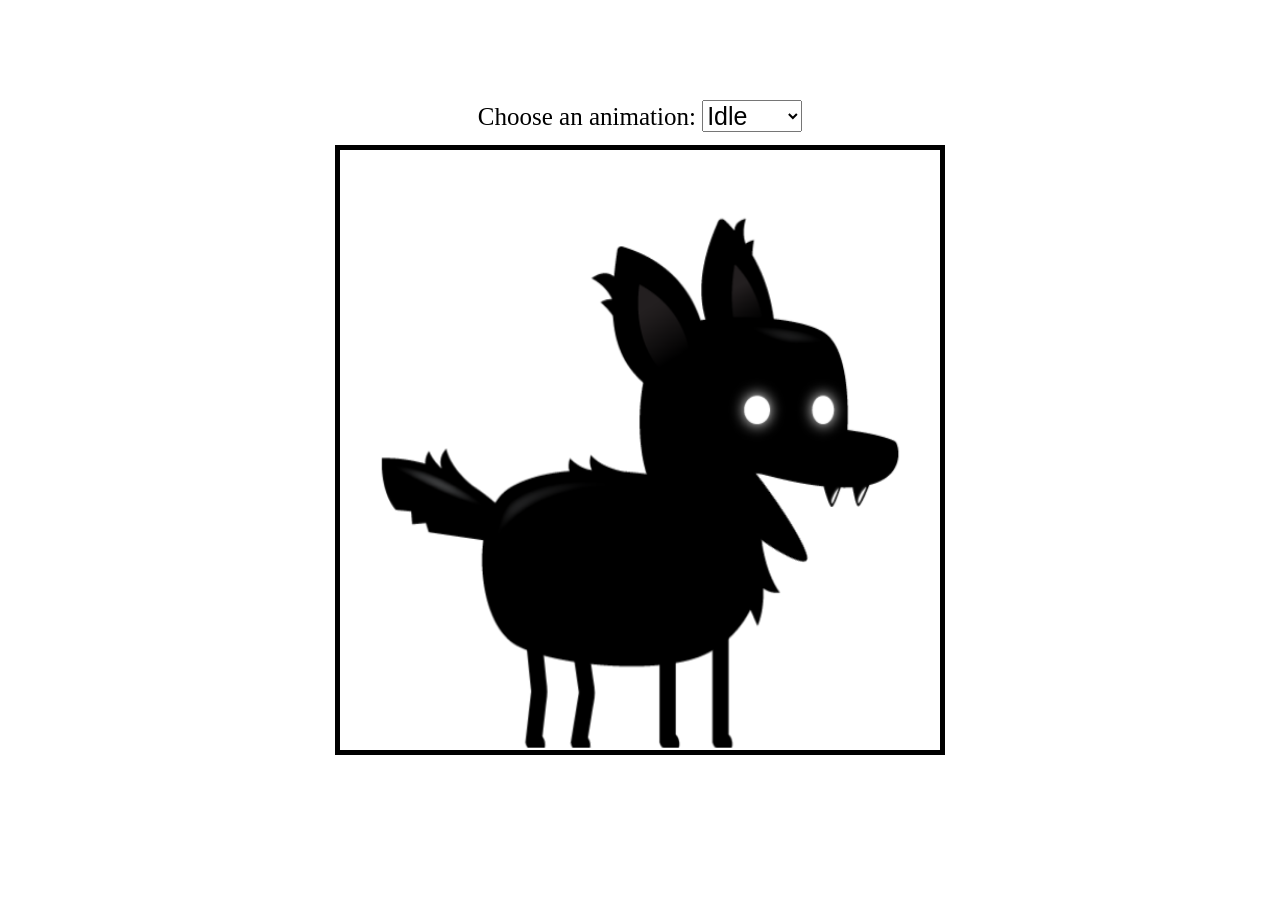
<file: game_1/index.html>
<!DOCTYPE html>
<html lang="en">
<head>
    <meta charset="UTF-8">
    <meta http-equiv="X-UA-Compatible" content="IE=edge">
    <meta name="viewport" content="width=device-width, initial-scale=1.0">
    <title>Sprite Animations</title>
    <link rel="stylesheet" href="style.css">
</head>
<body>
    <canvas id="canvas1"></canvas>
    <div class="controls">
        <label for="animations">Choose an animation:</label>
        <select id="animations">
            <option value="idle">Idle</option>
            <option value="jump">Jump</option>
            <option value="fall">Fall</option>
            <option value="run">Run</option>
            <option value="dizzy">Dizzy</option>
            <option value="sit">Sit</option>
            <option value="roll">Roll</option>
            <option value="bite">Bite</option>
            <option value="ko">KO</option>
            <option value="getHit">Get Hit</option>
        </select>
    </div>
    <script src="script.js"></script>
</body>
</html>
</file>
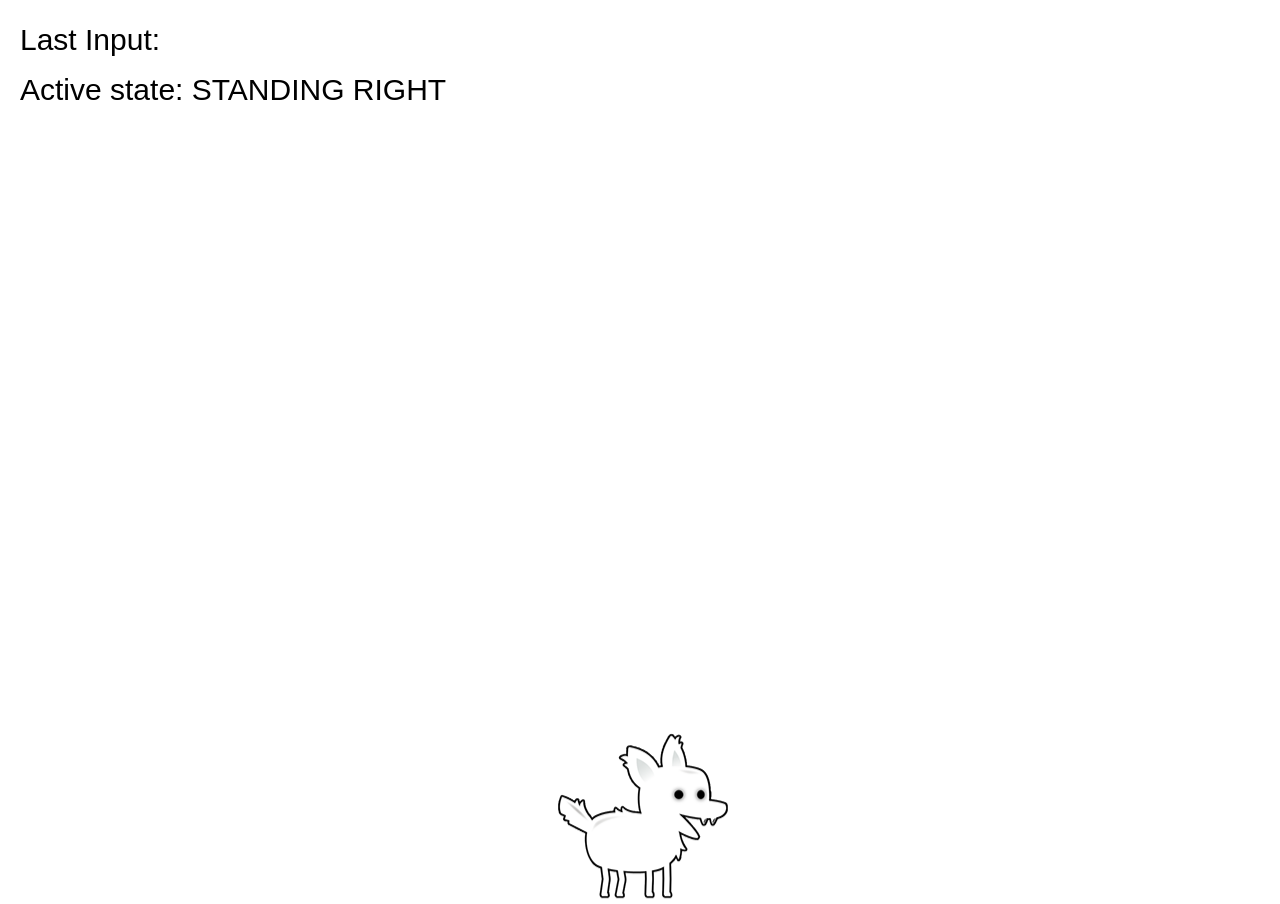
<file: game_10/index.html>
<!DOCTYPE html>
<html lang="en">
    <head>
        <meta charset="UTF-8">
        <meta http-equiv="X-UA-Compatible" content="IE=edge">
        <meta name="viewport" content="width=device-width, initial-scale=1.0">
        <title>State management in games</title>
        <link rel="stylesheet" href="style.css">
    </head>
    <body>
        <canvas id="canvas1"></canvas>
        <img id="dogImage" src="dog_left_right_white.png" />
        <h1 id="loading">LOADING...</h1>

        <script type="module" src="script.js"></script>
    </body>
</html>
</file>
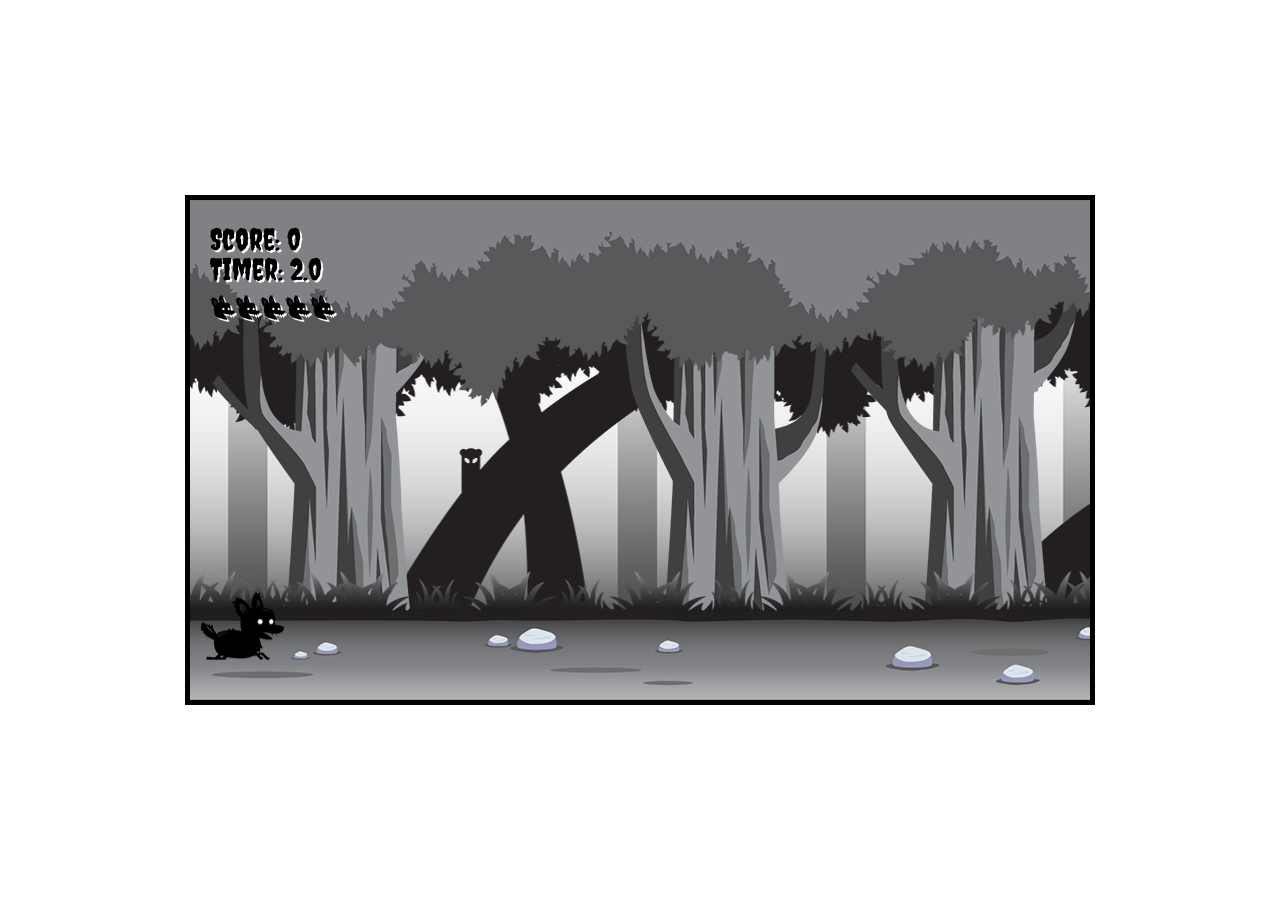
<file: game_11/index.html>
<!DOCTYPE html>
<html lang="en">
<head>
    <meta charset="UTF-8">
    <meta http-equiv="X-UA-Compatible" content="IE=edge">
    <meta name="viewport" content="width=device-width, initial-scale=1.0">
    <title>JavaScript Game</title>
    <link rel="preconnect" href="https://fonts.googleapis.com">
    <link rel="preconnect" href="https://fonts.gstatic.com" crossorigin>
    <link href="https://fonts.googleapis.com/css2?family=Creepster&display=swap" rel="stylesheet">
    <link rel="stylesheet" href="style.css">
</head>
<body>
    <canvas id="canvas1"></canvas>

    <img id="player" src="player.png" alt="Player Image">
    <img id="layer1" src="layer-1.png">
    <img id="layer2" src="layer-2.png">
    <img id="layer3" src="layer-3.png">
    <img id="layer4" src="layer-4.png">
    <img id="layer5" src="layer-5.png">


    <img id="layer1Forest" src="layer-1_forest.png">
    <img id="layer2Forest" src="layer-2_forest.png">
    <img id="layer3Forest" src="layer-3_forest.png">
    <img id="layer4Forest" src="layer-4_forest.png">
    <img id="layer5Forest" src="layer-5_forest.png">

    <img id="enemyFlying" src="enemy_fly.png" alt="Enemy Image">
    <img id="enemyPlant" src="enemy_plant.png" alt="Enemy Image">
    <img id="enemySpider" src="enemy_spider_big.png" alt="Enemy Image">
    <img id="enemySpiderSmall" src="enemy_spider.png">


    
    <img id="enemBat1" src="enemy_bat_1.png">
    <img id="enemBat2" src="enemy_bat_2.png">
    <img id="enemBat3" src="enemy_bat_3.png">

    <img id="enemDigger" src="enemy_digger.png">
    <img id="enemy1Ghost" src="enemy_ghost_1.png">
    <img id="enemy2Ghost" src="enemy_ghost_2.png">
    <img id="enemy3Ghost" src="enemy_ghost_3.png">
    <img id="enemy4Ghost" src="enemy_ghost_4.png">
    <img id="enemyGhostZombie" src="enemy_ground_zombie.png">
    <img id="enemyHand" src="enemy_hand.png">
    <img id="enemyRaven" src="enemy_raven.png">

    <img id="enemySpinner" src="enemy_spinner.png">

    <img id="enemyWorm" src="enemy_worm.png">
    <img id="enemyZombie" src="enemy_zombie.png">


    <img id="lives" src="lives.png">
    <img id="heart" src="heart.png">





    <img id="fire" src="fire.png" alt="Fire Image">
    <img id="boom" src="boom.png" alt="Boom Image">


    <script type="module" src="main.js"></script>
</body>
</html>
</file>
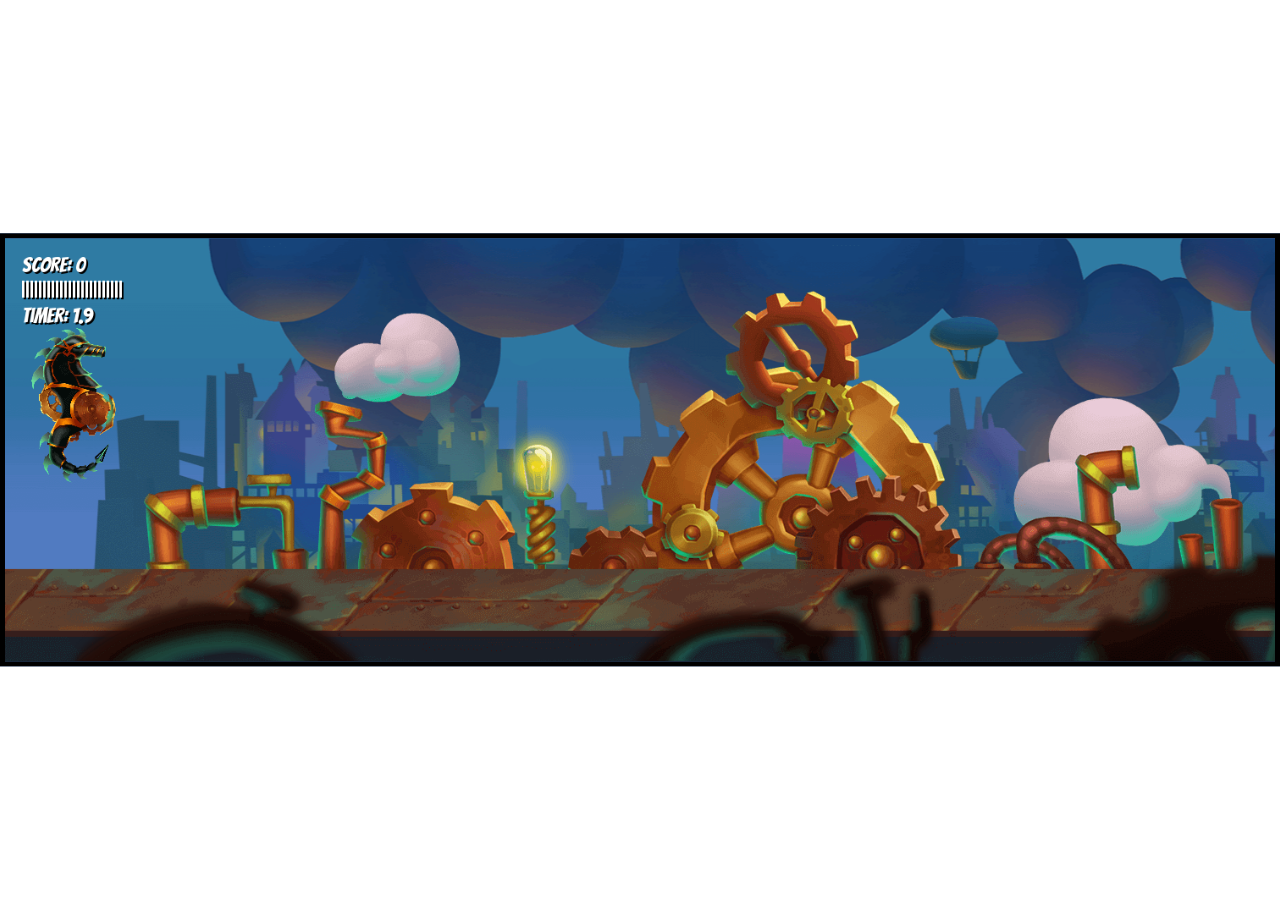
<file: game_12/index.html>
<!DOCTYPE html>
<html lang="en">
<head>
    <meta charset="UTF-8">
    <meta http-equiv="X-UA-Compatible" content="IE-edge">
    <meta name="viewport" content="width=device-width", initial-scale="1.0">
    <title>Javascript Game</title>
    <link rel="stylesheet" href="style.css">
    <link rel="preconnect" href="https://fonts.googleapis.com">
    <link rel="preconnect" href="https://fonts.gstatic.com" crossorigin>
    <link href="https://fonts.googleapis.com/css2?family=Bangers&family=Creepster&display=swap" rel="stylesheet">
</head>
<body>
    <canvas id="canvas1"></canvas>

    <!-- characters -->
    <img id="player" src="assets/player.png">
    <img id="angler1" src="assets/angler1.png">
    <img id="angler2" src="assets/angler2.png">
    <img id="lucky" src="assets/lucky.png">
    <img id="hivewhale" src="assets/hivewhale.png">
    <img id="drone" src="assets/drone.png">

    <!-- props -->
    <img id="projectile" src="assets/projectile.png">
    <img id="gears" src="assets/gears.png">

    <img id="smokeExplosion" src="assets/smokeExplosion.png">
    <img id="fireExplosion" src="assets/fireExplosion.png">

    <!-- environment -->
    <img id="layer1" src="assets/layer1.png">
    <img id="layer2" src="assets/layer2.png">
    <img id="layer3" src="assets/layer3.png">
    <img id="layer4" src="assets/layer4.png">

    <script type="module" src="script.js">
    </script>

</body>
</html>
</file>
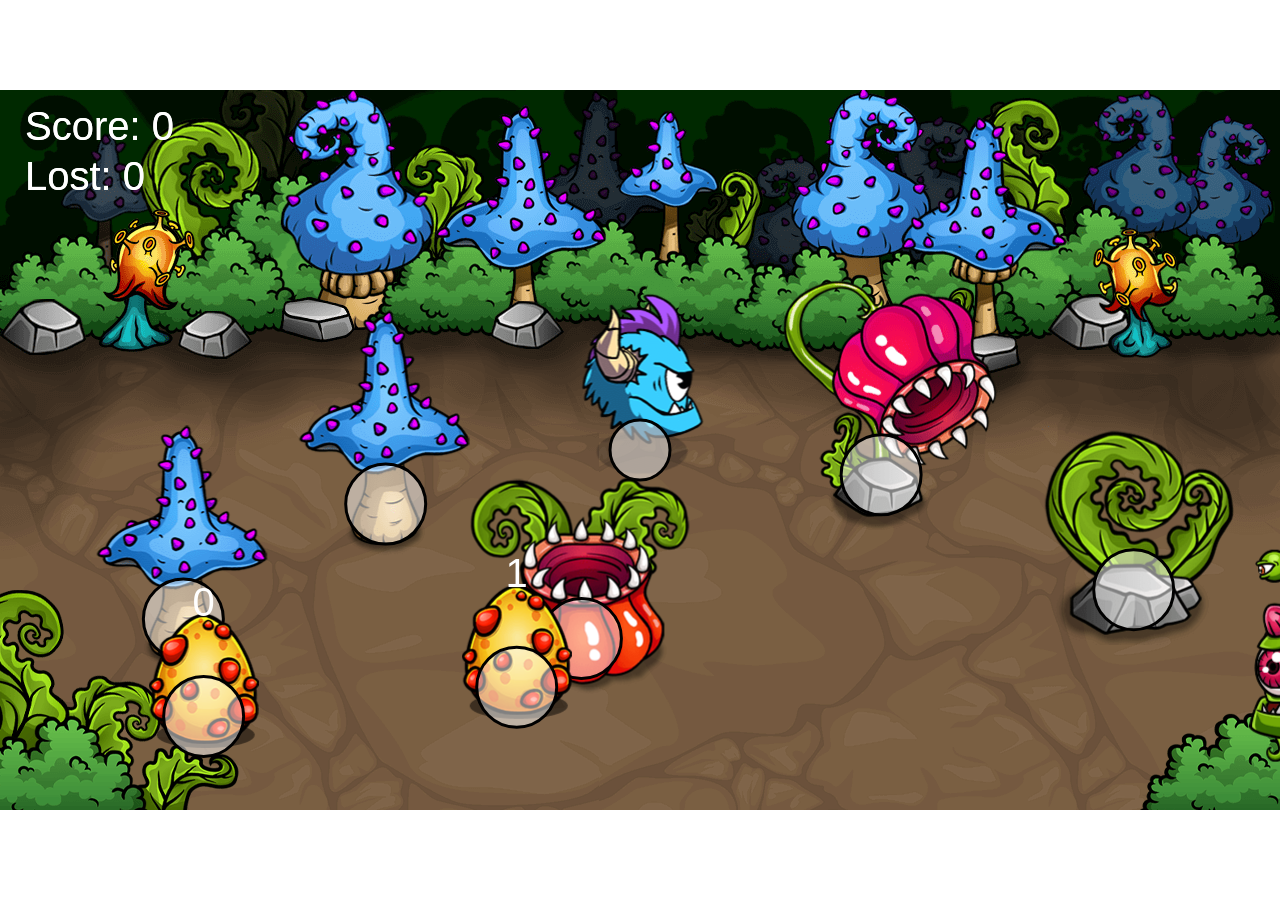
<file: game_13/index.html>
<!DOCTYPE html>
<html lang="en">
    <head>
        <meta charset="UTF-8">
        <meta http-equiv="X-UA-Compatible" content="IE=edge">
        <meta name="viewport" content="width=device-width, initial-scale=1.0">
        <link rel="stylesheet" href="style.css">
        <title>Bullseye!!</title> 
    </head>
    <body>
        <canvas id="canvas1"></canvas>

        <img id="background" src="assets/background.png">
        <img id="overlay" src="assets/overlay.png">
        <img id="obstacles" src="assets/obstacles.png">
        <img id="bull" src="assets/bull.png">
        <img id="egg" src="assets/egg.png">
        <img id="toad" src="assets/toad.png">
        <img id="toads" src="assets/toads.png">
        <img id="larva" src="assets/larva.png">


        <script type="module" src="script.js"></script>
    </body>
</html>
</file>
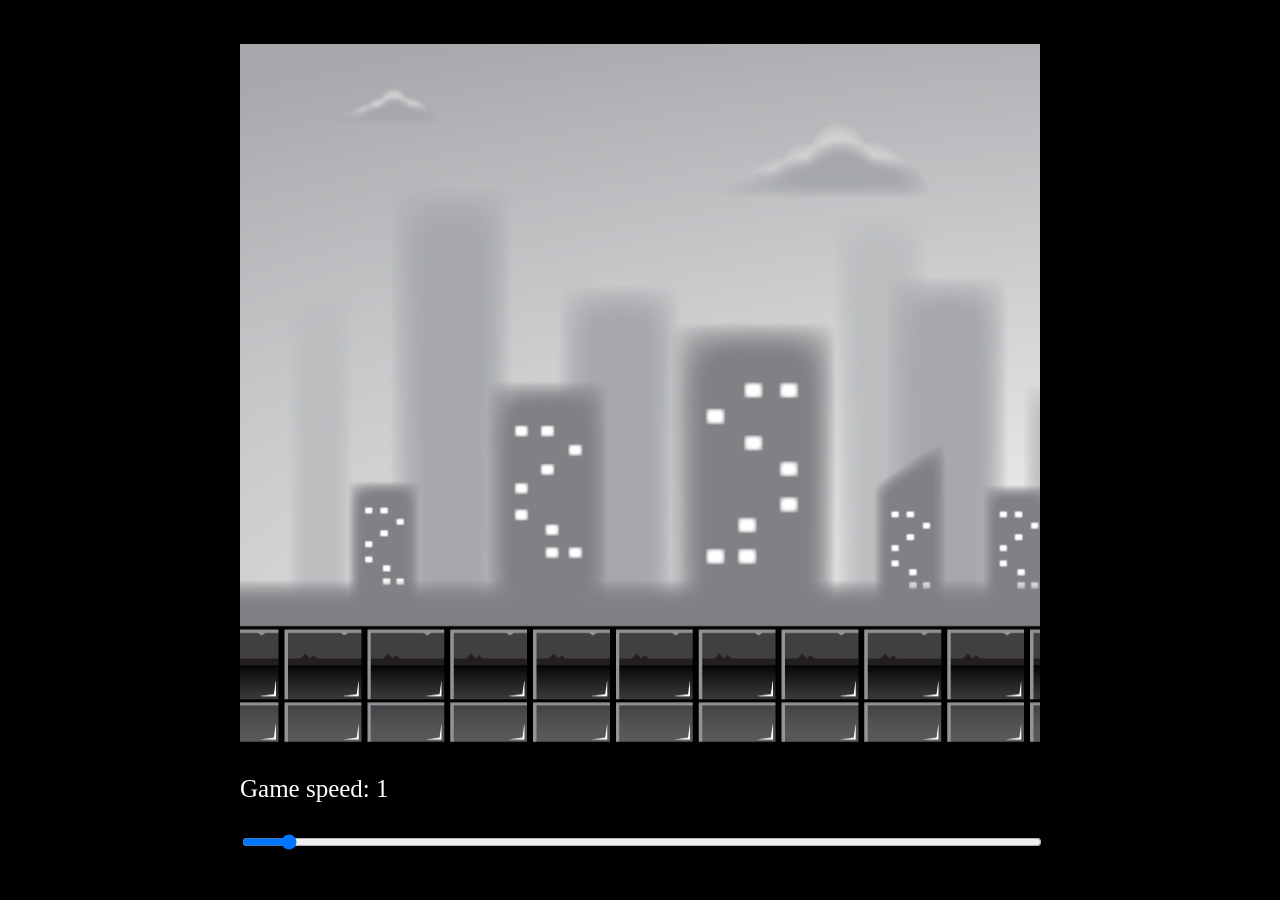
<file: game_2/index.html>
<!DOCTYPE html>
<html lang="en">
<head>
    <meta charset="UTF-8">
    <meta http-equiv="X-UA-Compatible" content="IE=edge">
    <meta name="viewport" content="width=device-width, initial-scale=1.0">
    <title>Parallax Background</title>
    <link rel="stylesheet"  href="style.css">
</head>
<body>
        
    <div id="container">
        <canvas id="canvas1"></canvas>
        <p>Game speed: <span id="showGameSpeed"></span></p>
        <input type="range" name="gameSpeed" min="0" max="20" value="5" class="slider" id="slider">
    </div>
    <script src="script.js"></script>
</body>
</html>
</file>
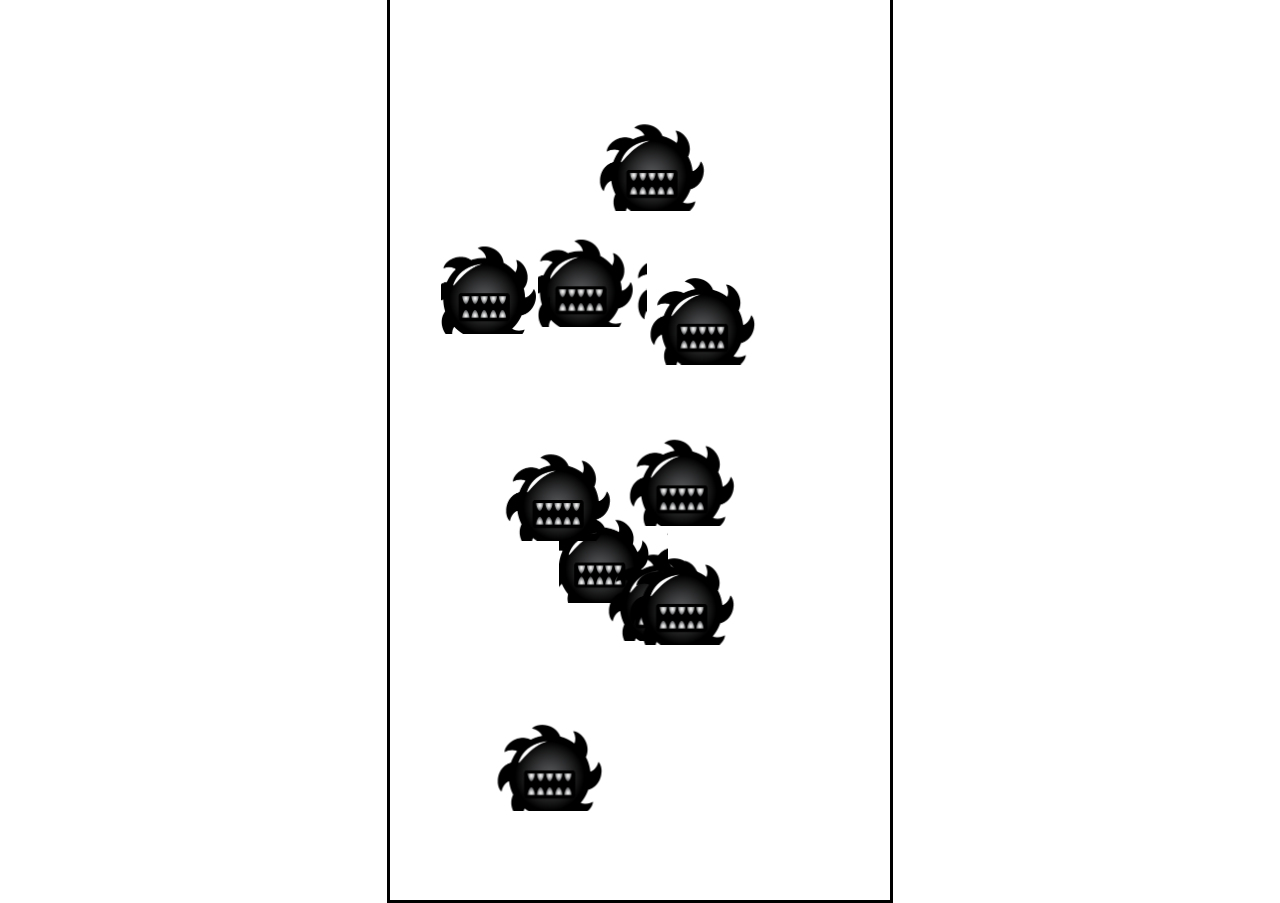
<file: game_3/index.html>
<!DOCTYPE html>
<html lang="en">
    <head>
        <meta charset="UTF-8">
        <meta http-equiv="X-UA-Compatible" content="IE=edge">
        <meta name="viewport" content="width=device-width, initial-scale=1.0">
        <title>NPC movement animations</title>
        <link rel="stylesheet" href="style.css">
    </head>
    <body>
        <canvas id="canvas1"></canvas>
        <script src="script.js"></script>
    </body>
</html>
</file>
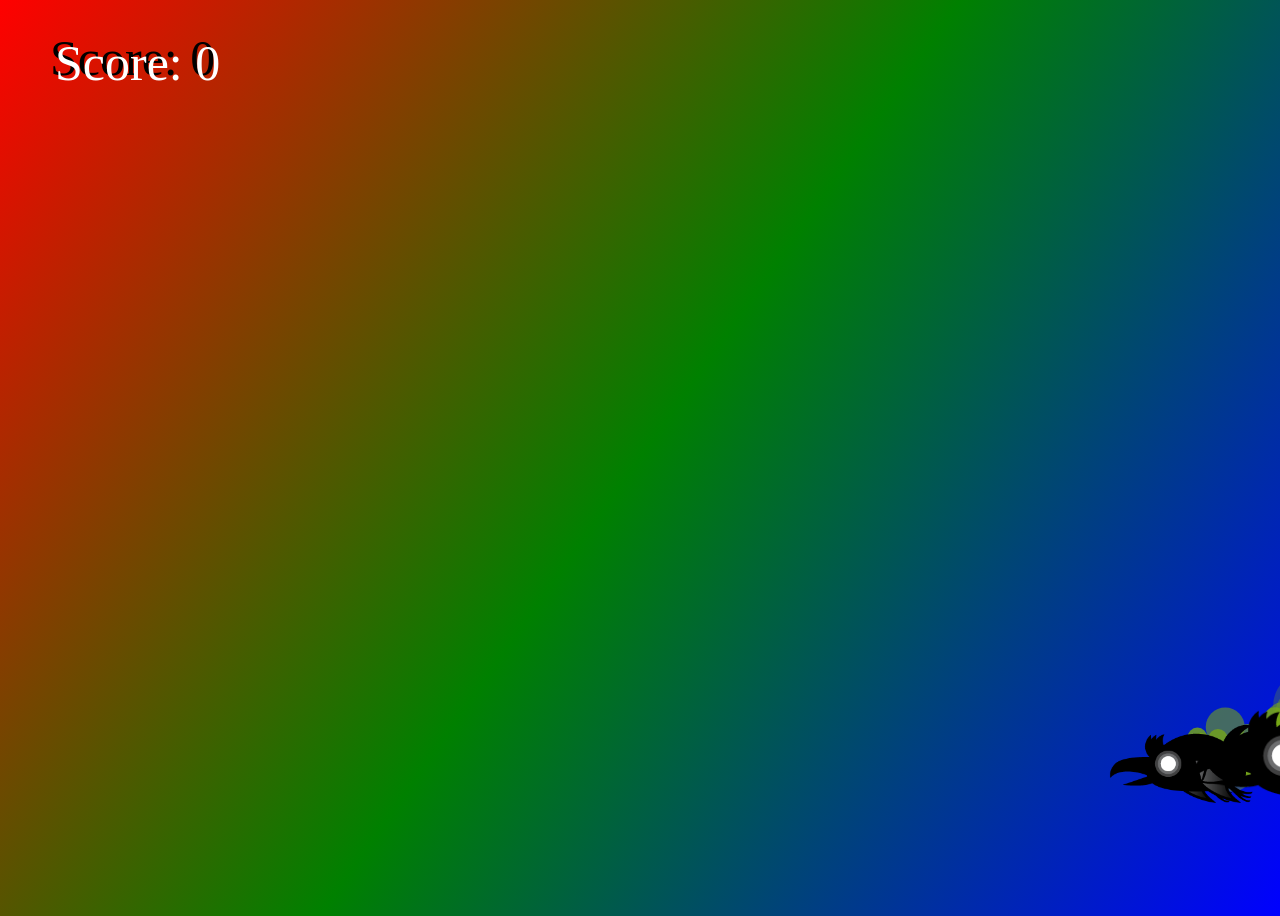
<file: game_6/index.html>
<!DOCTYPE html>
<html lang="en">
<head>
    <meta charset="UTF-8">
    <meta http-equiv="X-UA-Compatible" content="IE=edge">
    <meta name="viewport" content="width=device-width, initial-scale=1.0">
    <title>JavaScript Game</title>
    <link rel="stylesheet" href="style.css">
</head>
<body>
    <canvas id="collosionCanvas"></canvas>
    <canvas id="canvas1"></canvas>
    <script src="script.js"></script>
</body>
</html>
</file>
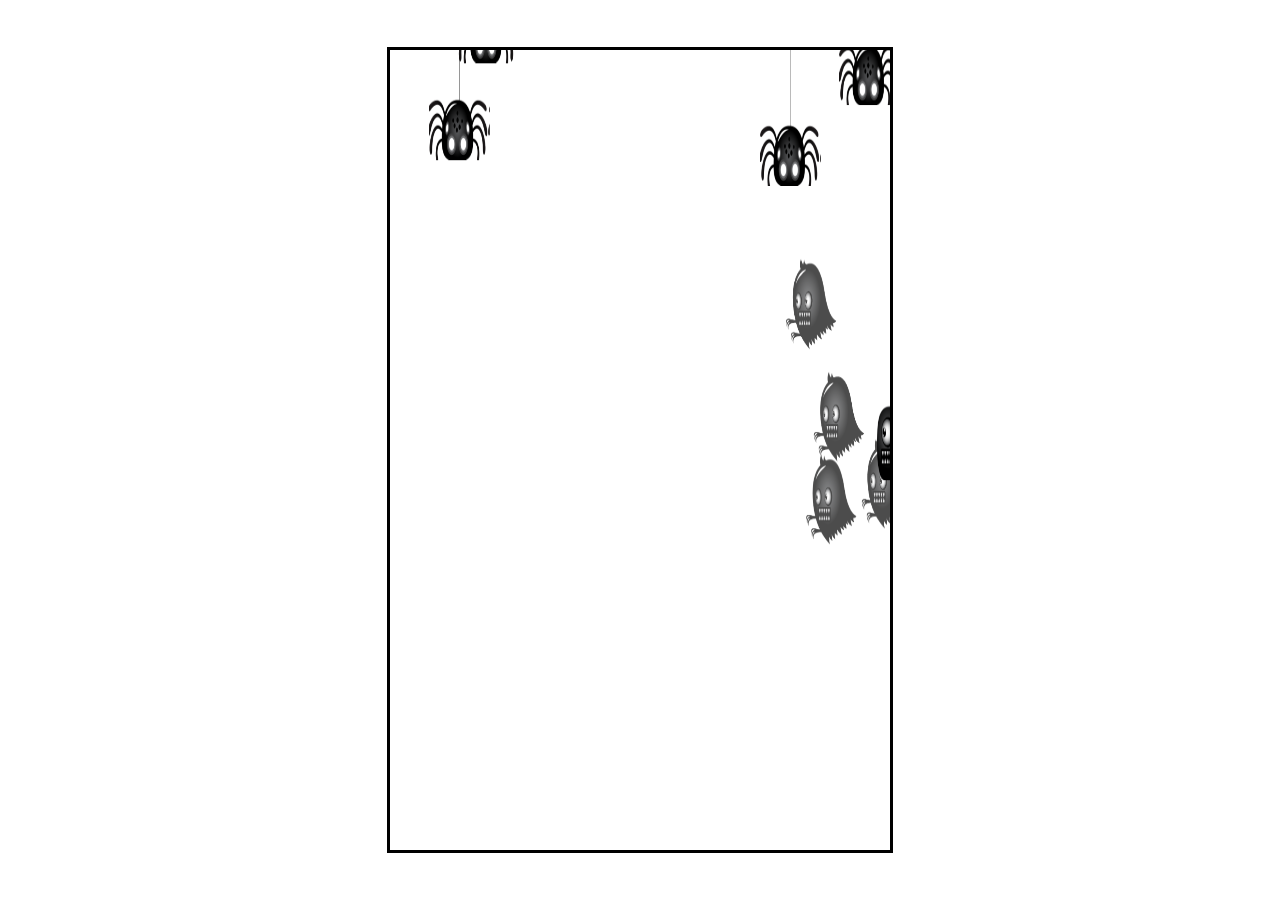
<file: game_7/index.html>
<!DOCTYPE html>
<html lang="en">
    <head>
        <meta charset="UTF-8">
        <meta http-equiv="X-UA-Compatible" content="IE=edge">
        <meta name="viewport" content="width=device-width, initial-scale=1.0">
        <title>Enemy types JavaScript sub classing</title>
        <link rel="stylesheet" href="style.css">
    </head>
    <body>
        <canvas id="canvas1"></canvas>
        <img id="worm" src="enemy_worm.png">
        <img id="ghost" src="enemy_ghost.png">
        <img id="spider" src="enemy_spider.png">
        <script src="script.js"></script>
    </body>
</html>
</file>
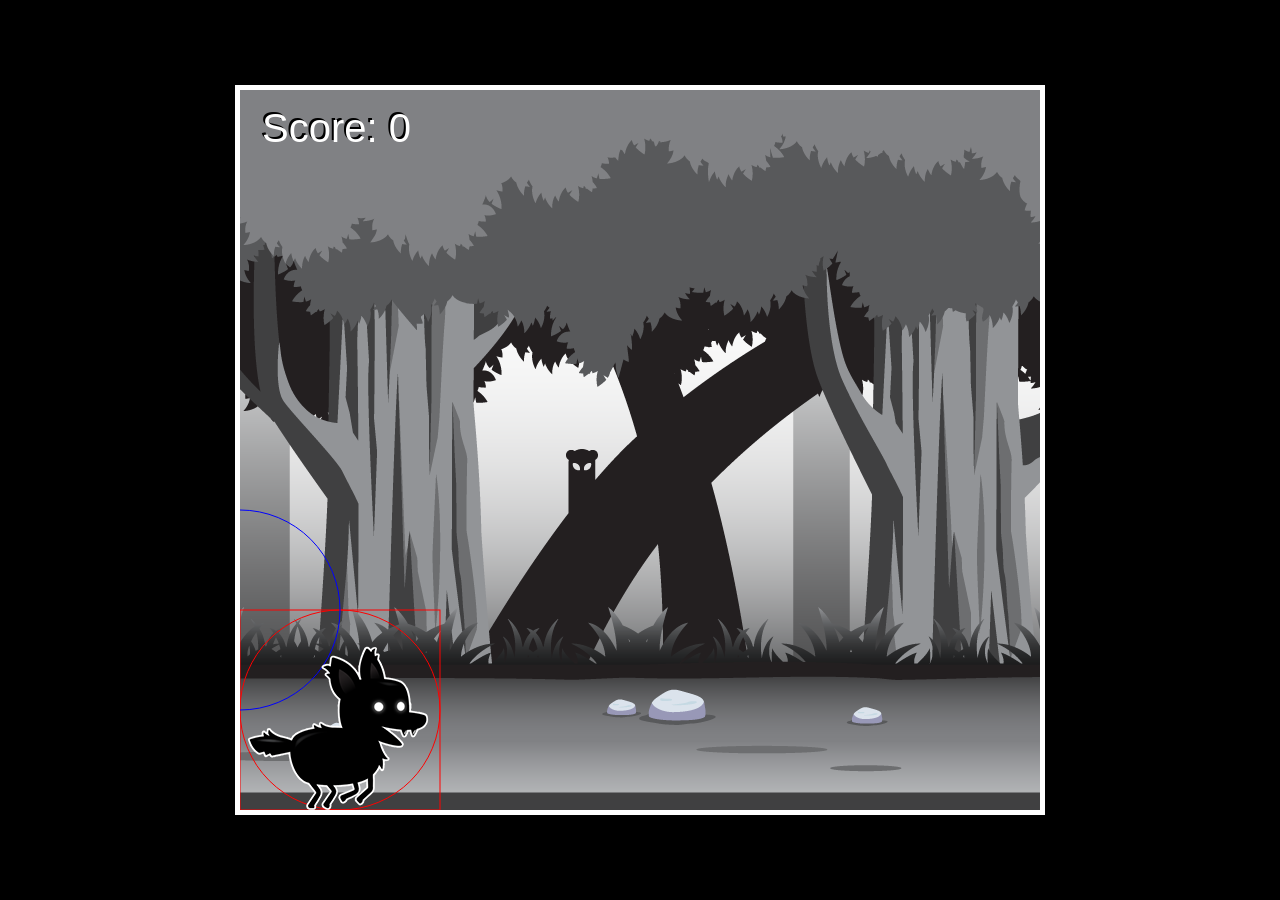
<file: game_8/index.html>
<!DOCTYPE html>
<html lang="en">
<head>
    <meta charset="UTF-8">
    <meta http-equiv="X-UA-Compatible" content="IE=edge">
    <meta name="viewport" content="width=device-width, initial-scale=1.0">
    <title>JavaScript 2D Game</title>
    <link rel="stylesheet" href="style.css">
</head>
<body>
    <canvas id="canvas1"></canvas>
    <img id="playerImage" src="player.png" alt="Player Image">
    <img id="enemyImage" src="enemy_1.png" alt="Enemy Image">
    <img id="backgroundImage" src="background_single.png" alt="Background Image">
    <script src="script.js"></script>
</body>
</html>
</file>
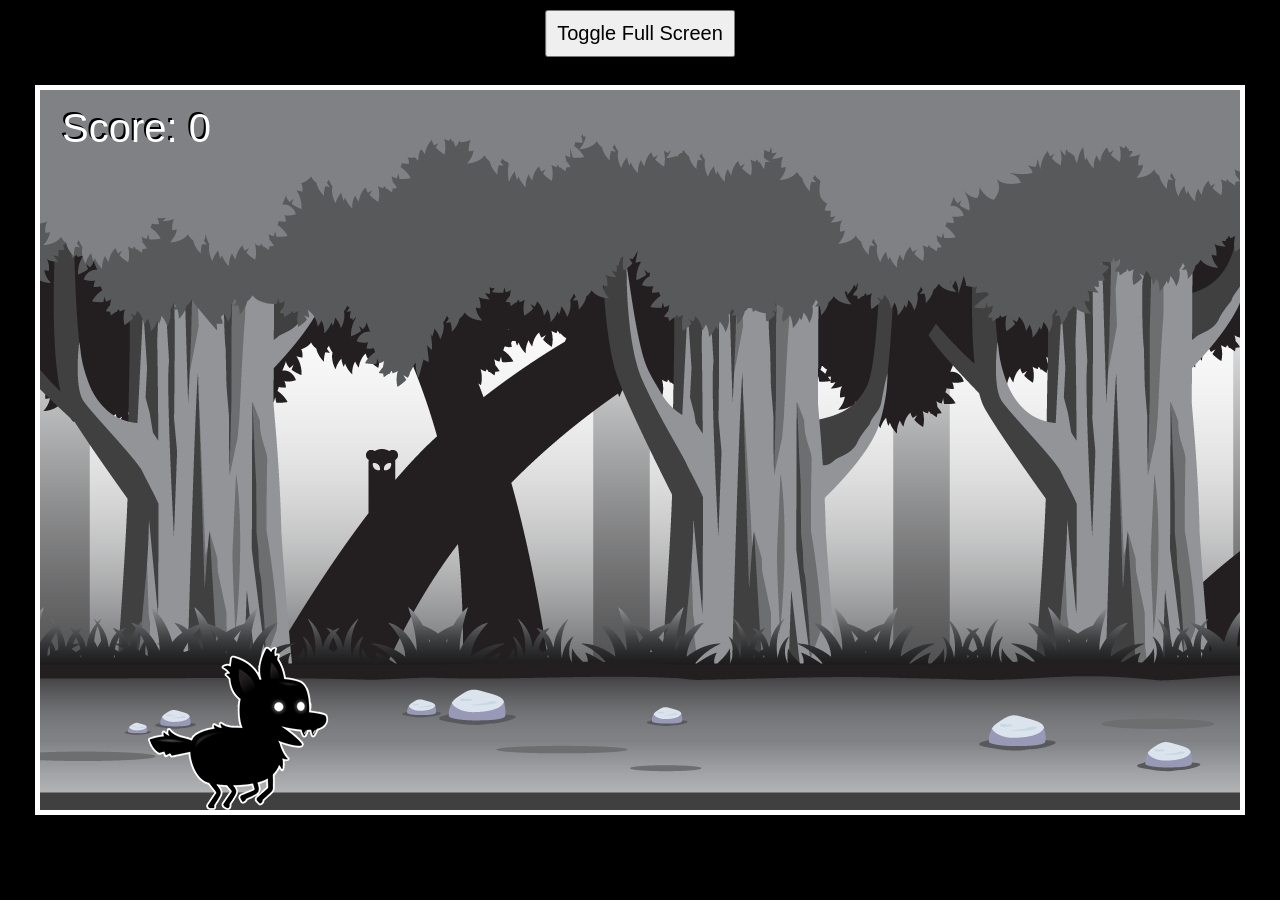
<file: game_9/index.html>
<!DOCTYPE html>
<html lang="en">
<head>
    <meta charset="UTF-8">
    <meta http-equiv="X-UA-Compatible" content="IE=edge">
    <meta name="viewport" content="width=device-width, initial-scale=1.0">
    <title>JavaScript 2D Game</title>
    <link rel="stylesheet" href="style.css">
</head>
<body>
    <canvas id="canvas1"></canvas>
    <img id="playerImage" src="player.png" alt="Player Image">
    <img id="enemyImage" src="enemy_1.png" alt="Enemy Image">
    <img id="backgroundImage" src="background_single.png" alt="Background Image">
    <button id="fullScreenButton">Toggle Full Screen</button>
    <script src="script.js"></script>
</body>
</html>
</file>
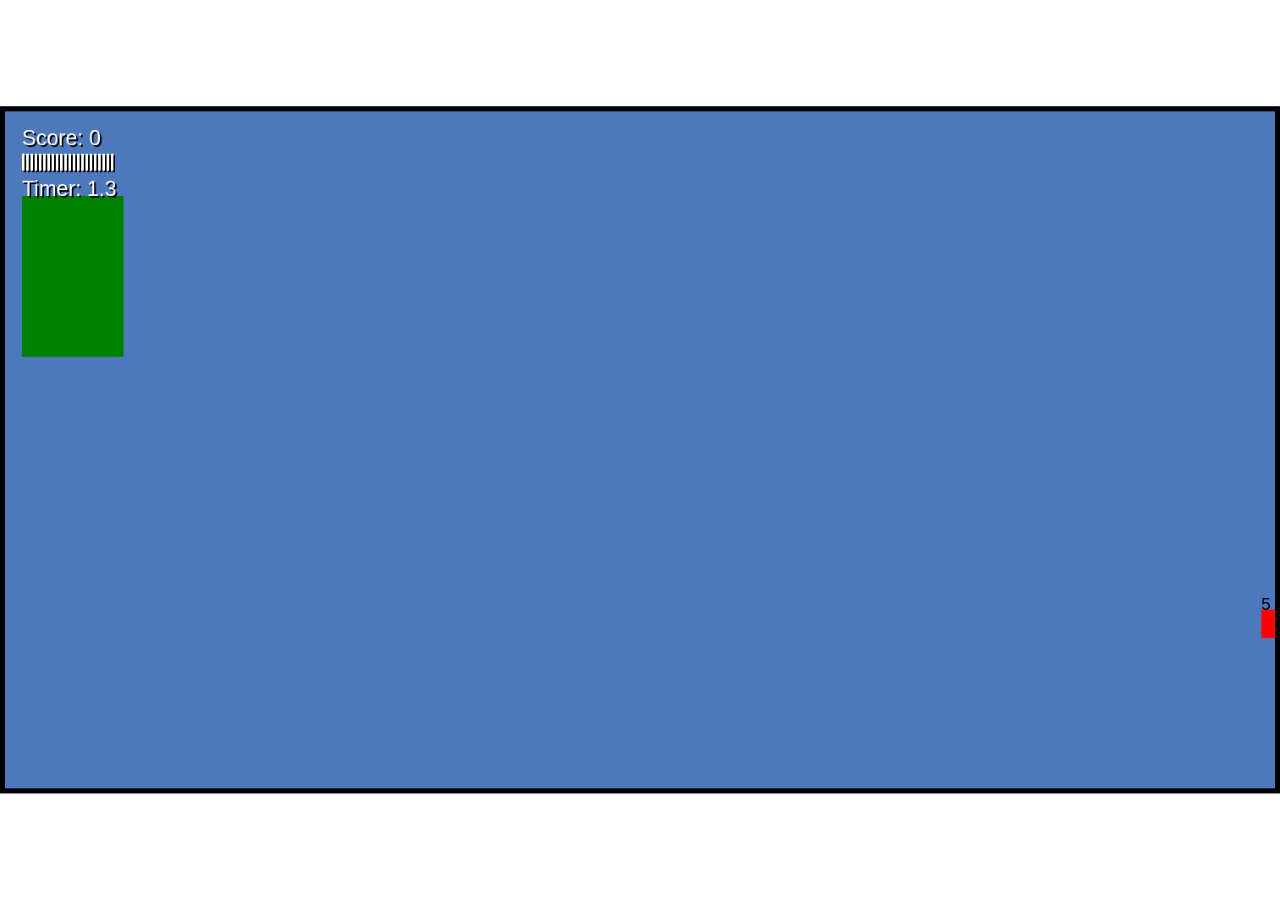
<file: game_copy/index.html>
<!DOCTYPE html>
<html lang="en">
<head>
    <meta charset="UTF-8">
    <meta http-equiv="X-UA-Compatible" content="IE-edge">
    <meta name="viewport" content="width=device-width", initial-scale="1.0">
    <title>Javascript Game</title>
    <link rel="stylesheet" href="style.css">
</head>
<body>
    <canvas id="canvas1"></canvas>

    <script type="module" src="script.js">
    </script>

</body>
</html>
</file>
<file: game_1/style.css>
#canvas1 {
    border: 5px solid black;
    position: absolute;
    top: 50%;
    left: 50%;
    transform: translate(-50%, -50%);
    width: 600px;
    height: 600px;
}

.controls {
    position: absolute;
    z-index: 10;
    top: 100px;
    left: 50%;
    transform: translateX(-50%);
}

.controls, select, option {
    font-size: 25px;
}
</file>
<file: game_10/style.css>
* {
    margin: 0;
    padding: 0;
    box-sizing: border-box;
    font-family: 'Helvetica', cursive;
}

body {
    overflow: hidden;
}

canvas {
    top: 0;
    left: 0;
}

img {
    display: none;
}

#loading {
    position: absolute;
    top: 50%;
    width: 100%;
    text-align: center;
    font-size: 80px;
}
</file>
<file: game_11/style.css>
* {
    margin: 0;
    padding: 0;
    box-sizing: border-box;
}

#canvas1 {
    border: 5px solid black;
    position: absolute;
    top: 50%;
    left: 50%;
    transform: translate(-50%, -50%);
    max-width: 100%;
    max-height: 100%;
    font-family: 'Creepster', cursive;
}

#player, #layer1, #layer2, #layer3, #layer4, #layer5, #enemyFlying, #enemyPlant, #enemySpider, #fire, #boom, #layer1Forest, #layer2Forest, #layer3Forest, #layer4Forest, #layer5Forest {
    display: none;
}

 #enemySpiderSmall, #heart, #lives, #enemBat1, #enemBat2, #enemBat3, #enemDigger, #enemy1Ghost, #enemy2Ghost, #enemy3Ghost, #enemy4Ghost, #enemyGhostZombie, #enemyHand, #enemyRaven, #enemySpinner, #enemyWorm, #enemyZombie  {
    display: none;
}

.creepster-regular {
  font-family: "Creepster", system-ui;
  font-weight: 400;
  font-style: normal;
}
</file>
<file: game_12/style.css>
* {
    margin: 0;
    padding: 0;
    box-sizing: border-box;
}

#canvas1 {
    border: 5px solid black;
    position: absolute;
    top: 50%;
    left: 50%;
    transform: translate(-50%, -50%);
    background: #4d79bc;
    max-width: 100%;
    max-height: 100%;
    font-family: 'Bangers', cursive;
}

#layer1, #layer2, #layer3, #layer4, #player, #angler1, #angler2, #lucky, #projectile, #gears, #hivewhale, #drone, #fireExplosion, #smokeExplosion {
    display: none;
}

.bangers-regular {
  font-family: "Bangers", system-ui;
  font-weight: 400;
  font-style: normal;
}
</file>
<file: game_13/style.css>
* {
    margin: 0;
    padding: 0;
    box-sizing: border-box;
}

#canvas1 {
    position: absolute;
    top: 50%;
    left: 50%;
    transform: translate(-50%, -50%);
    z-index: 1;
}
/*
#overlay {
    position: absolute;
    top: 50%;
    left: 50%;
    transform: translate(-50%, -50%);
    pointer-events: none;
}
*/

#background, #overlay, #obstacles, #bull, #egg, #toad, #toads, #larva {
    display: none;
}

/* #overlay, */
</file>
<file: game_2/style.css>
body {
    background: black;
}

#container {
    position: absolute;
    width: 800px;
    transform: translate(-50%, -50%);
    top: 50%;
    left: 50%;
    font-size: 25px;
}

#canvas1 {
    position: relative;
    width: 800px;
    height: 700px;

}

#slider {
    width: 100%;
}
p {
    color: white;
}
</file>
<file: game_3/style.css>
#canvas1{
    border: 3px solid black;
    position: absolute;
    top: 50%;
    left: 50%;
    transform: translate(-50%, -50%);
    height: 900px;
    width: 500px;
}
</file>
<file: game_6/style.css>
body {
    background: linear-gradient(125deg, red, green, blue);
    width: 100vw;
    height: 100vh;
    overflow: hidden;
}

canvas{
    position: absolute;
    top: 0;
    left: 0;
    width: 100%;
    height: 100%;
}

#collosionCanvas {
    opacity: 0;
}
</file>
<file: game_7/style.css>
#canvas1 {
    border: 3px solid black;
    width: 500px;
    height: 800px;
    position: absolute;
    top: 50%;
    left: 50%;
    transform: translate(-50%, -50%);
}

img {
    display: none;
}
</file>
<file: game_8/style.css>
body {
    background: black;
}

#canvas1 {
    background: blue;
    position: absolute;
    top: 50%;
    left: 50%;
    transform: translate(-50%, -50%);
    border: 5px solid white;
}

#playerImage, #backgroundImage, #enemyImage {
    display: none;
}
</file>
<file: game_9/style.css>
* {
    margin: 0;
    padding: 0;
    box-sizing: border-box;
}


body {
    background: black;
}

#canvas1 {
    background: blue;
    position: absolute;
    top: 50%;
    left: 50%;
    transform: translate(-50%, -50%);
    border: 5px solid white;
    max-width: 100%;
    max-height: 100%;
}

#playerImage, #backgroundImage, #enemyImage {
    display: none;
}

#fullScreenButton {
    position: absolute;
    font-size: 20px;
    padding: 10px;
    top: 10px;
    left: 50%;
    transform: translateX(-50%);
}
</file>
<file: game_copy/style.css>
* {
    margin: 0;
    padding: 0;
    box-sizing: border-box;
}

#canvas1 {
    border: 5px solid black;
    position: absolute;
    top: 50%;
    left: 50%;
    transform: translate(-50%, -50%);
    background: #4d79bc;
    max-width: 100%;
    max-height: 100%;
}
</file>
